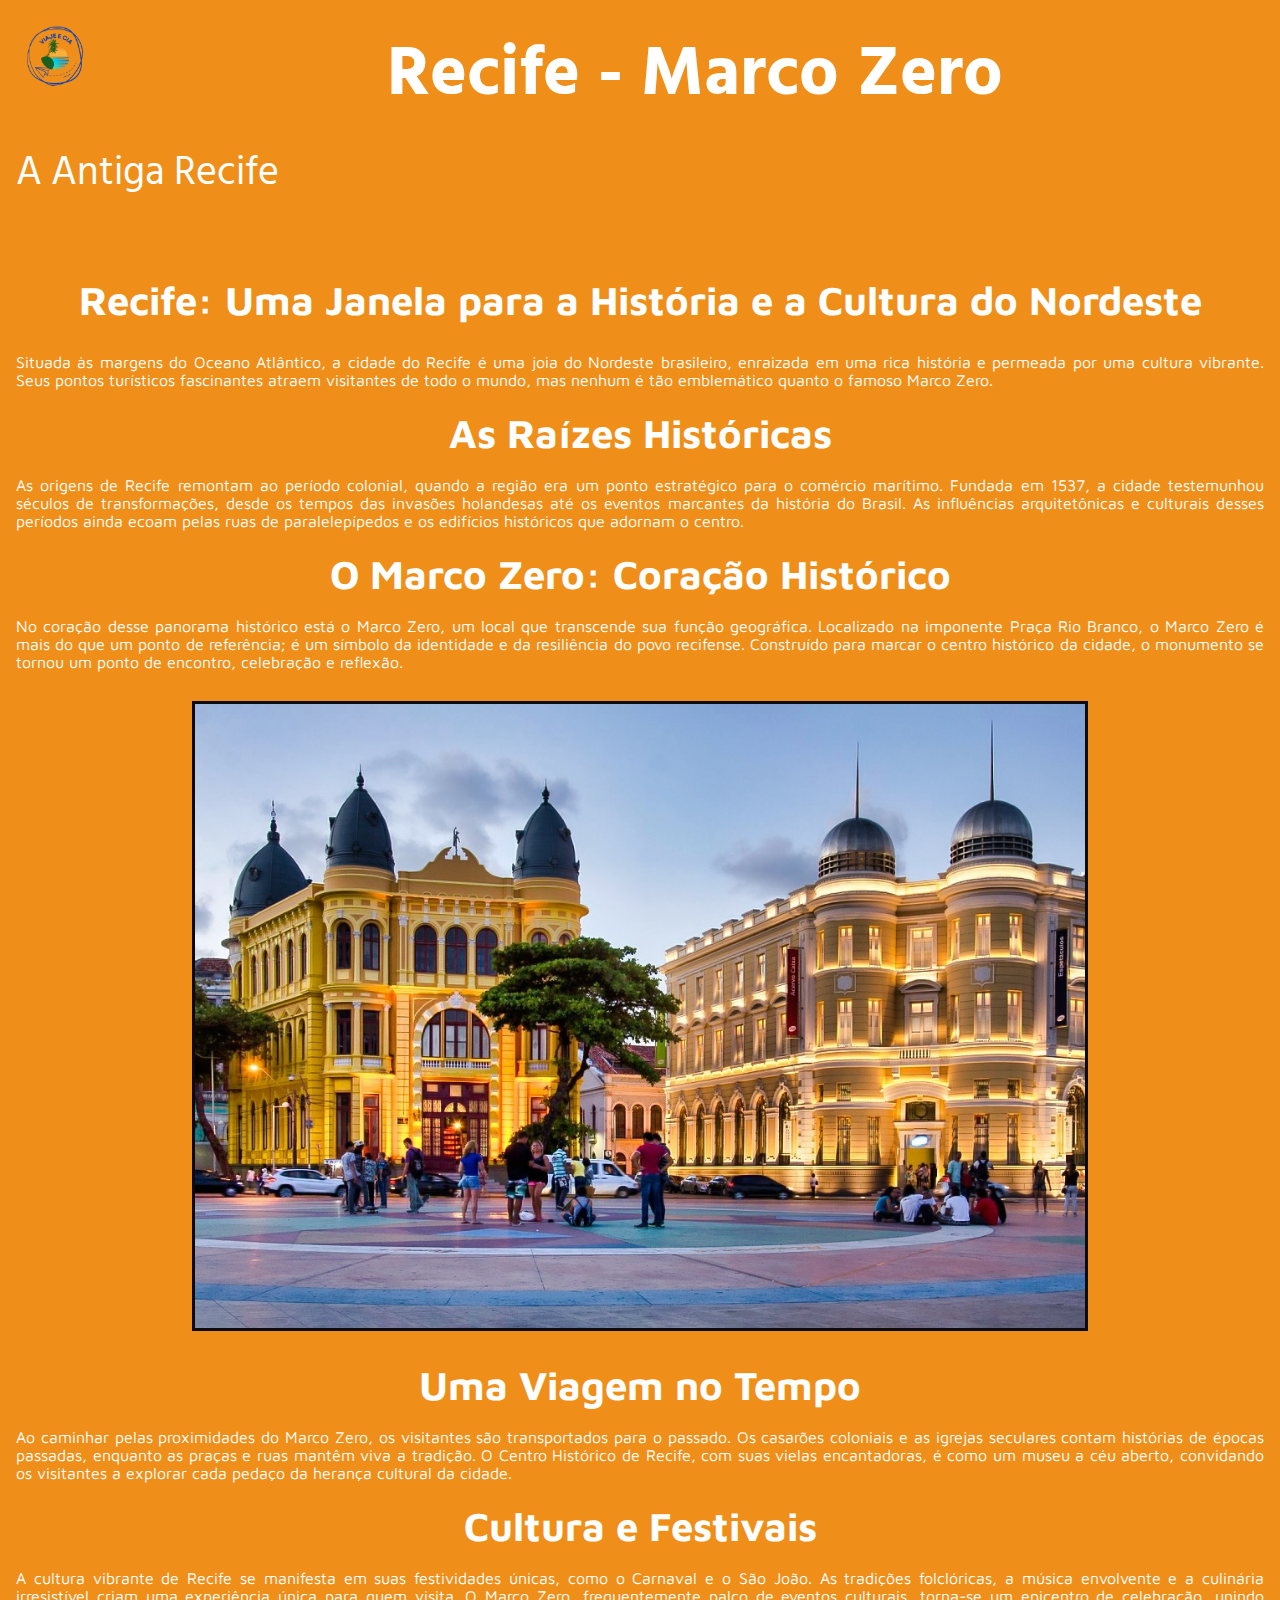
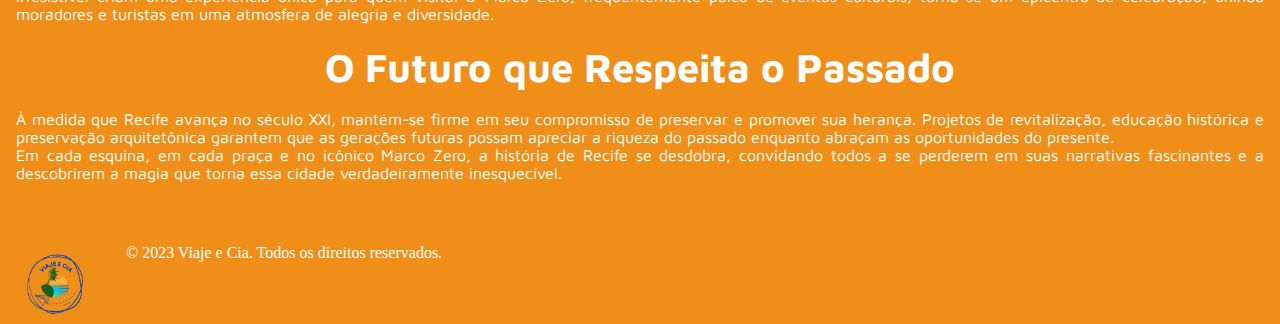
<file: index.html>
<!DOCTYPE html>
<html lang="en">
<head>
    <meta charset="UTF-8">
    <meta name="viewport" content="width=device-width, initial-scale=1.0">
    <link rel="preconnect" href="https://fonts.googleapis.com">
    <link rel="preconnect" href="https://fonts.gstatic.com" crossorigin>
    <link href="https://fonts.googleapis.com/css2?family=Hind+Siliguri&family=Maven+Pro&display=swap" rel="stylesheet">
    <link rel="stylesheet" href="style.css">

    <title>Olá, Recife!</title>

</head>

<body>
    <header> 

        <img src=".//img/Logotipofundotransparente.png" 
    alt="Logotipo da empresa Viaje e Cia colorido"
    />        
        <h1 class="site-title">Recife - Marco Zero</h1> 

        <nav class="nav">
            <ul>
              <li><a href="aantigarecife.html">A Antiga Recife</a></li>
            </ul>
          </nav>

    </header> 

    <main>
        <h1 class="title">Recife: Uma Janela para a História e a Cultura do Nordeste</h1>

        
        <p>Situada às margens do Oceano Atlântico, a cidade do Recife é uma joia do Nordeste brasileiro, enraizada em uma rica história e permeada por uma cultura vibrante. Seus pontos turísticos fascinantes atraem visitantes de todo o mundo, mas nenhum é tão emblemático quanto o famoso Marco Zero.</p>

        <h2 class="subtitulo">As Raízes Históricas</h2>
        <p>As origens de Recife remontam ao período colonial, quando a região era um ponto estratégico para o comércio marítimo. Fundada em 1537, a cidade testemunhou séculos de transformações, desde os tempos das invasões holandesas até os eventos marcantes da história do Brasil. As influências arquitetônicas e culturais desses períodos ainda ecoam pelas ruas de paralelepípedos e os edifícios históricos que adornam o centro.</p>

        <h2 class="subtitulo">O Marco Zero: Coração Histórico</h2>
        <p>No coração desse panorama histórico está o Marco Zero, um local que transcende sua função geográfica. Localizado na imponente Praça Rio Branco, o Marco Zero é mais do que um ponto de referência; é um símbolo da identidade e da resiliência do povo recifense. Construído para marcar o centro histórico da cidade, o monumento se tornou um ponto de encontro, celebração e reflexão.</p>
        
        <img 
        class="foto"  
        src="./img/Ground_Zero_-_Recife_-_Pernambuco_-_Brazil02.png" 
        alt="Foto do Marco Zero">

        <h2 class="subtitulo">Uma Viagem no Tempo</h2>
        <p>Ao caminhar pelas proximidades do Marco Zero, os visitantes são transportados para o passado. Os casarões coloniais e as igrejas seculares contam histórias de épocas passadas, enquanto as praças e ruas mantêm viva a tradição. O Centro Histórico de Recife, com suas vielas encantadoras, é como um museu a céu aberto, convidando os visitantes a explorar cada pedaço da herança cultural da cidade.</p>
        
        <h2 class="subtitulo">Cultura e Festivais</h2>
        <p>A cultura vibrante de Recife se manifesta em suas festividades únicas, como o Carnaval e o São João. As tradições folclóricas, a música envolvente e a culinária irresistível criam uma experiência única para quem visita. O Marco Zero, frequentemente palco de eventos culturais, torna-se um epicentro de celebração, unindo moradores e turistas em uma atmosfera de alegria e diversidade.</p>

        <h2 class="subtitulo">O Futuro que Respeita o Passado</h2>
        <p>À medida que Recife avança no século XXI, mantém-se firme em seu compromisso de preservar e promover sua herança. Projetos de revitalização, educação histórica e preservação arquitetônica garantem que as gerações futuras possam apreciar a riqueza do passado enquanto abraçam as oportunidades do presente.</p>

        <p>Em cada esquina, em cada praça e no icônico Marco Zero, a história de Recife se desdobra, convidando todos a se perderem em suas narrativas fascinantes e a descobrirem a magia que torna essa cidade verdadeiramente inesquecível.</p>
    </main>

    <footer>

        <img src="./img/Logotipofundotransparente.png"
      alt="Logotipo da Empresa Viaje e Cia Fundo Transparente"
        />

        <p>&copy; 2023 Viaje e Cia. Todos os direitos reservados.</p>
    </footer>

</body>
</html>
</file>
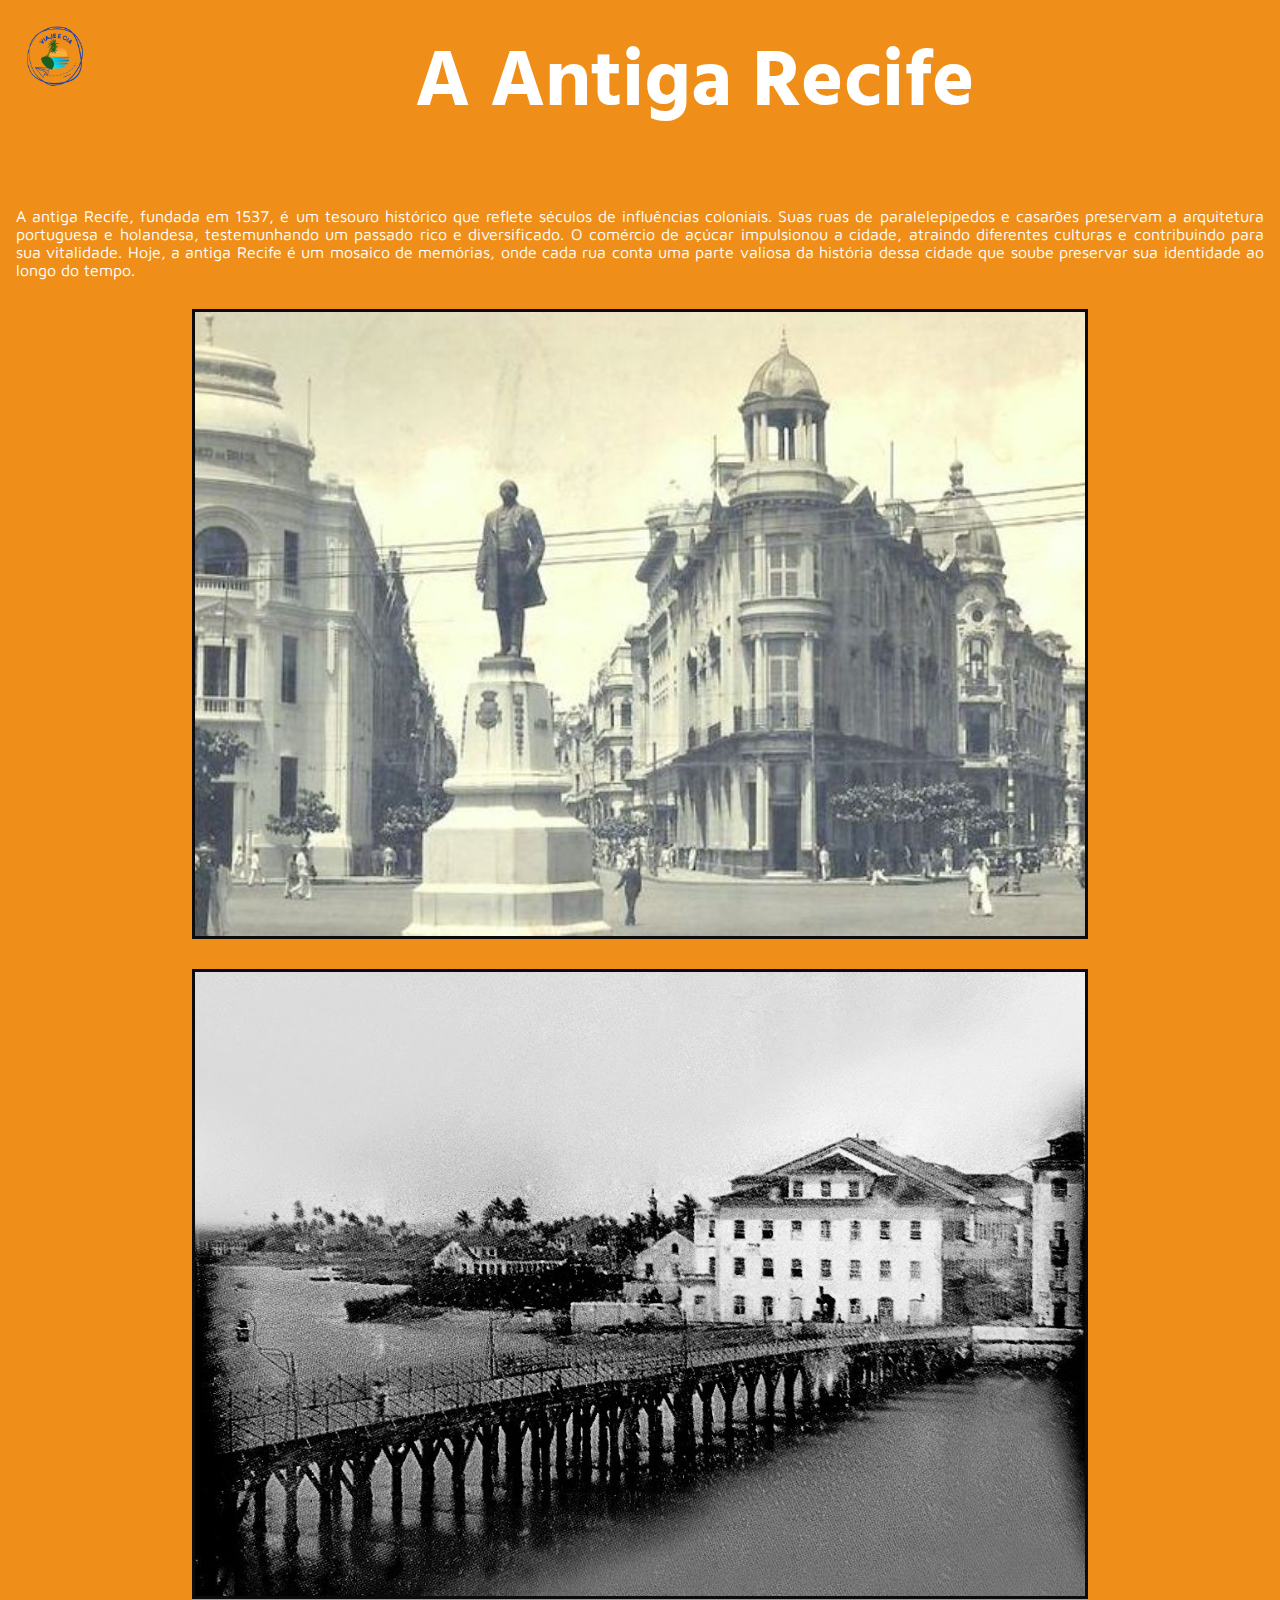
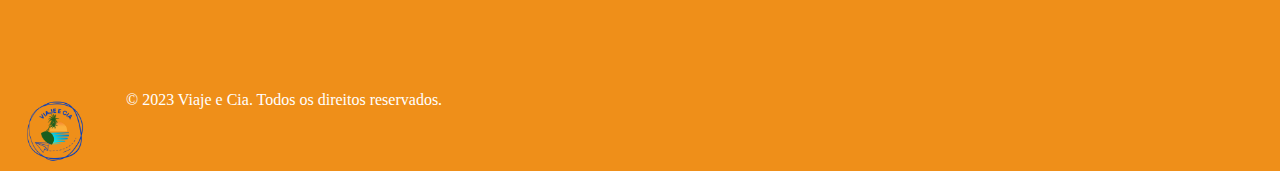
<file: aantigarecife.html>
<!DOCTYPE html>
<html lang="en">
<head>
    <meta charset="UTF-8">
    <meta name="viewport" content="width=device-width, initial-scale=1.0">

    <link rel="preconnect" href="https://fonts.googleapis.com">
    <link rel="preconnect" href="https://fonts.gstatic.com" crossorigin>
    <link href="https://fonts.googleapis.com/css2?family=Hind+Siliguri&family=Maven+Pro&display=swap" rel="stylesheet">
    <link rel="stylesheet" href="style.css">

    <title>A Antiga Recife</title>
</head>
<body>

<header>
    <img src="./img/Logotipofundotransparente.png" 
    alt="Logotipo da Empresa Viaje e Cia"
/>

<h1>A Antiga Recife</h1>

</header> 


<main>
    <p>A antiga Recife, fundada em 1537, é um tesouro histórico que reflete séculos de influências coloniais. Suas ruas de paralelepípedos e casarões preservam a arquitetura portuguesa e holandesa, testemunhando um passado rico e diversificado. O comércio de açúcar impulsionou a cidade, atraindo diferentes culturas e contribuindo para sua vitalidade. Hoje, a antiga Recife é um mosaico de memórias, onde cada rua conta uma parte valiosa da história dessa cidade que soube preservar sua identidade ao longo do tempo.</p>
    
    <img 
    class="foto"
    src="./img/pracamarcozeroantigo.jpg" 
    alt="Foto Antiga do Marco Zero em Preto e Branco">

    <img 
    class="foto"
    src="./img/recifeantigo1.jpg" 
    alt="Foto do Centro de Recife antigamente em Preto e Branco">
    
</main>

<footer>

    <img src="./img/Logotipofundotransparente.png"
  alt="Logotipo da Empresa Viaje e Cia Fundo Transparente"
    />

    <p>&copy; 2023 Viaje e Cia. Todos os direitos reservados.</p>
</footer>

</body>
</html>
</file>
<file: style.css>
* {
    margin: 0;
    padding: 0;
    box-sizing: border-box;
    background-color: #ef8f19;
}

header {
    font-family: 'Hind Siliguri', sans-serif;
    font-size: 40px;
    text-align: center;
    margin-bottom: 20px;
}

.site-title {
    font-size: 70px;
    justify-content: center;
    text-align: center; 
}

.title {
    font-size: 40px;
    justify-content: center;
    text-align: center;
    margin-bottom: 30px; 
}

.subtitulo {
    font-size: 40px;
    justify-content: center;
    text-align: center;
    margin-bottom: 20px;
    margin-top: 20px; 
}

.nav {
    display: flex;
    align-items: center;
    justify-content: left;
    margin-bottom: 10px;
    margin-top: 10px;
}

.nav ul {
    list-style: none;
    padding: 0;
    margin: 0;
    text-align: center; /* Opcional: centralizar o texto dentro dos itens */
    display: flex;
    justify-content: center;
}

.nav li {
    margin-right: 100px; 
}
  
header img {
    width: 80px; 
    float: left;  
    margin-right: 30px; 
}

header, footer {
    background: #ef8f19;
    color: white;
    padding: 16px;
}
  
#logo-header {
    font-size: 10px;
}
  
a {
    text-decoration: none;
    color: white;
}
  
main {
    background-color: #ef8f19;
    padding: 16px;
    color: white;
    font-family: Maven Pro, sans-serif;
    text-align: justify;
    margin-top: 30px;
    margin-bottom: 30px;
}

footer img {
    width: 80px; 
    float: left;  
    margin-right: 30px;
    margin-block-end: auto; 
}

.foto {
    width: 70vw;
    height: 70vh;
    object-fit: cover;
    margin-top: 12px;
    border: solid #0b0b0b;
    display: block; /* Para centralizar horizontalmente */
    margin-left: auto; /* Para centralizar horizontalmente */
    margin-right: auto; /* Para centralizar horizontalmente */
    margin-bottom: 30px; /* Adiciona espaçamento abaixo da imagem */
    margin-top: 30px;
}
</file>
